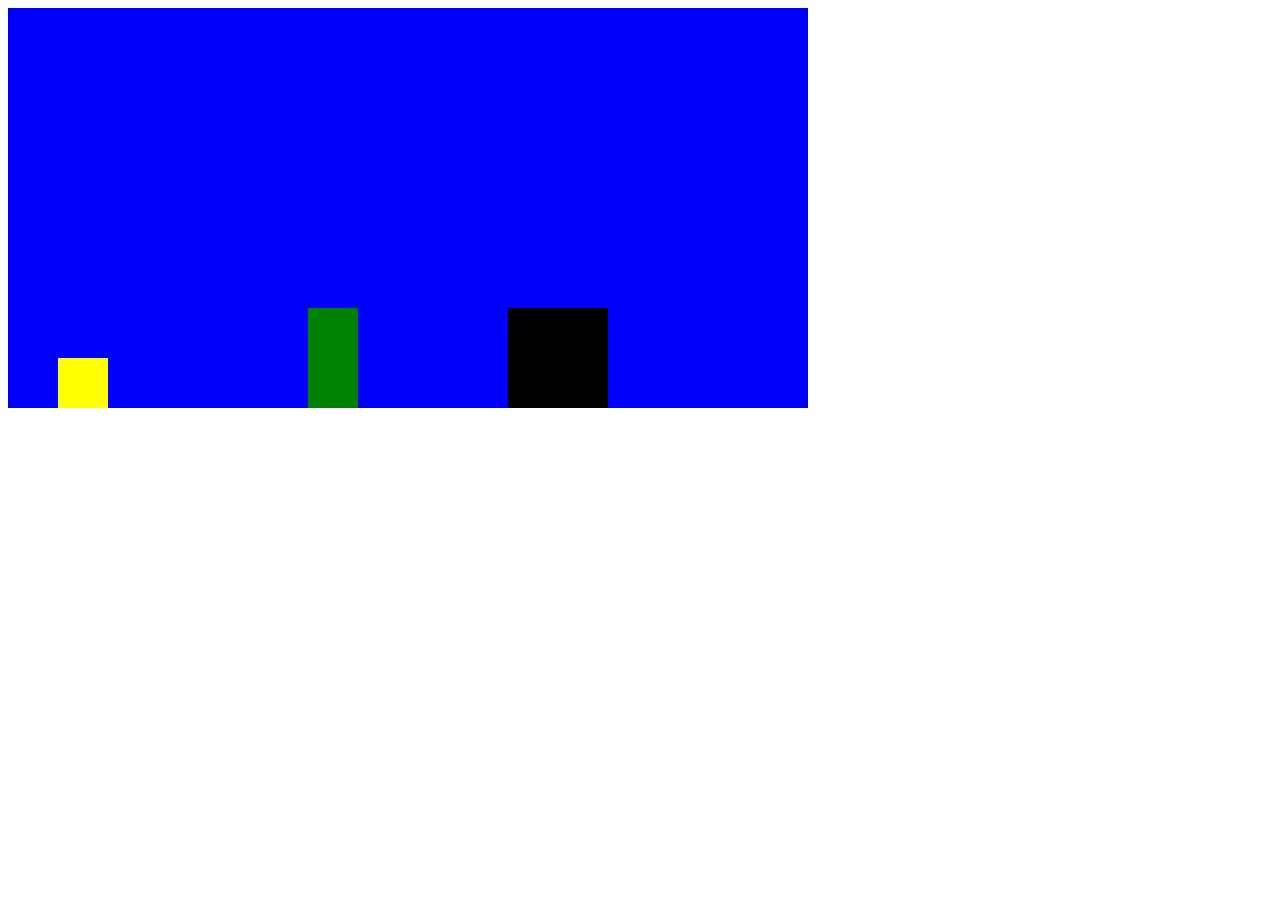
<file: platformer/index.html>
<!DOCTYPE html>
<html lang="en">
<head>
    <meta charset="UTF-8">
    <title>Simple Mario Game</title>
    <style>
        #gameCanvas {
            background: blue;
            width: 800px;
            height: 400px;
            position: relative;
            overflow: hidden;
        }
        .hero {
            position: absolute;
            width: 50px;
            height: 50px;
            background: yellow;
            bottom: 0;
            left: 50px;
        }
        .obstacle, .pit {
            position: absolute;
            bottom: 0;
        }
        .obstacle {
            width: 50px;
            height: 100px;
            background: green;
            left: 300px;
        }
        .pit {
            width: 100px;
            height: 400px;
            left: 500px;
            bottom: -300px;
            background: black;
        }
    </style>
</head>
<body>
    <div id="gameCanvas">
        <div class="hero"></div>
        <div class="obstacle"></div>
        <div class="pit"></div>
    </div>

    <script src="game.js"></script>
</body>
</html>
</file>
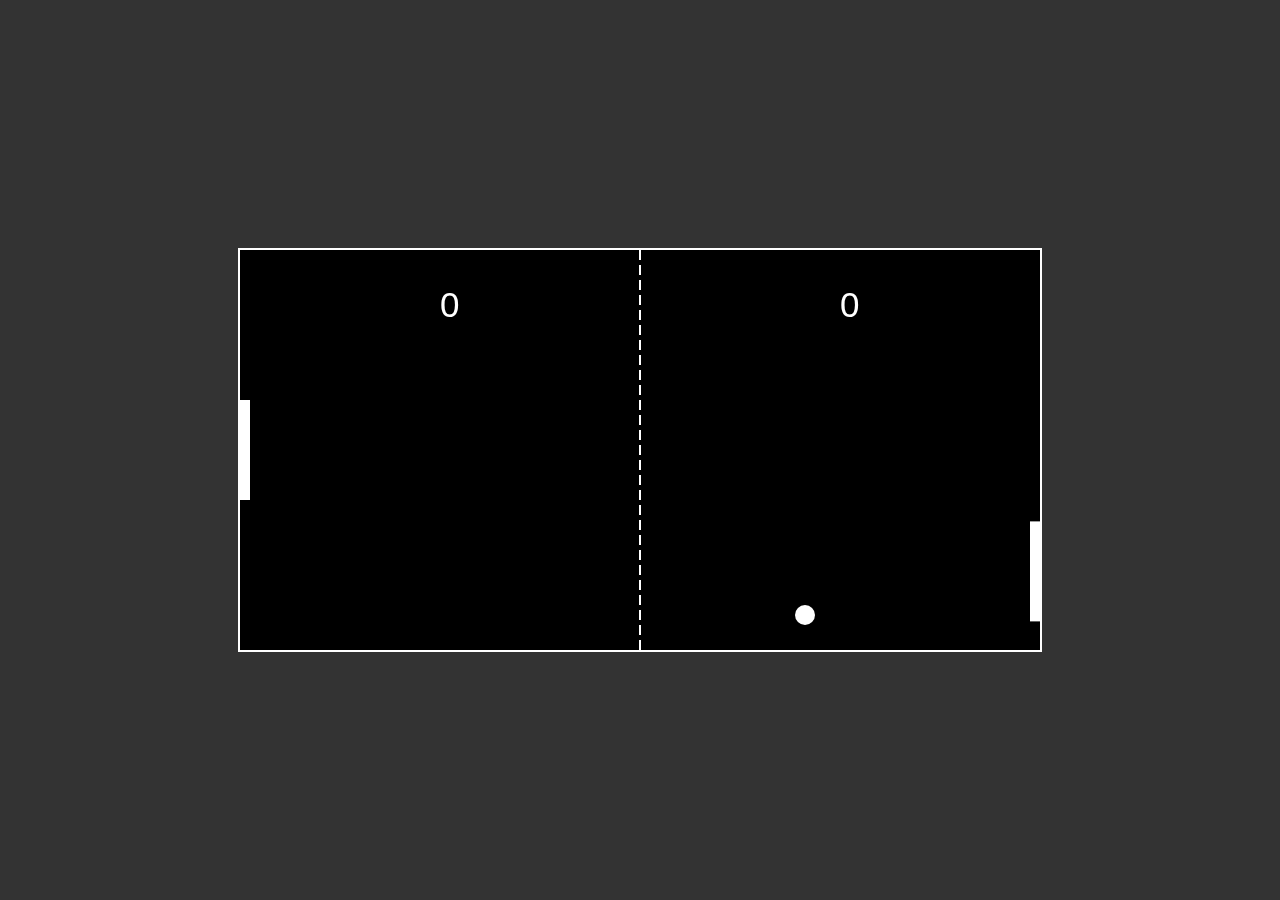
<file: pong/index.html>
<!DOCTYPE html>
<html lang="en">
<head>
  <meta charset="UTF-8">
  <meta name="viewport" content="width=device-width, initial-scale=1.0">
  <title>Pong Game</title>
  <link rel="stylesheet" href="styles.css">
</head>
<body>
  <canvas id="pongCanvas" width="800" height="400"></canvas>
  <script src="script.js"></script>
</body>
</html>
</file>
<file: pong/styles.css>
body {
    margin: 0;
    display: flex;
    justify-content: center;
    align-items: center;
    height: 100vh;
    background-color: #333;
  }
  
  canvas {
    border: 2px solid #fff;
  }
</file>
